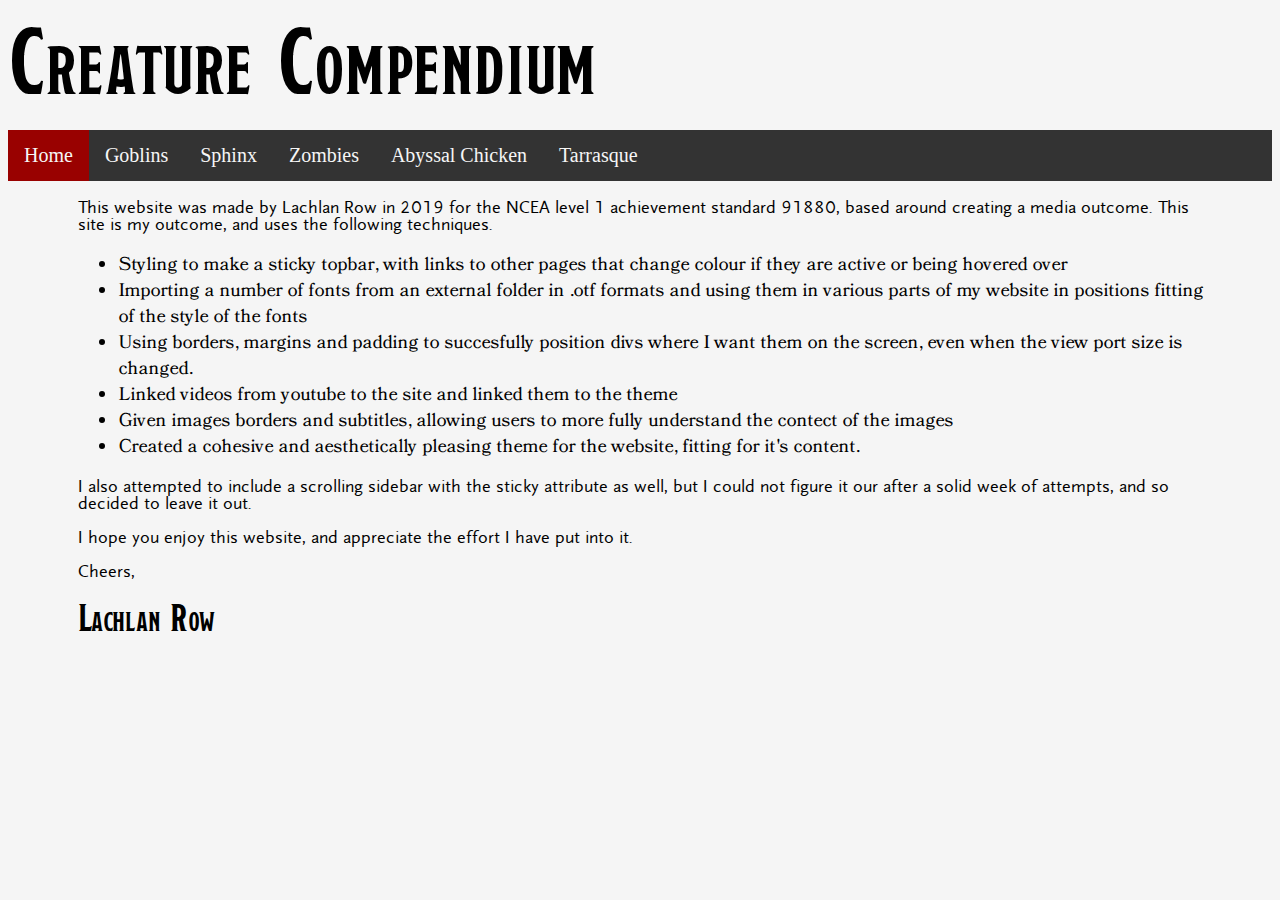
<file: index.html>
<!DOCTYPE html>
<html lang="en">
<head>
    <meta charset="UTF-8">
    <meta name="viewport" content="width=device-width, initial-scale=1.0">
    <meta http-equiv="X-UA-Compatible" content="ie=edge">
    <title>Creature Compendium</title>
    <link rel="stylesheet" href="style.css">
</head>
<body>
    <h1>Creature Compendium</h1>
    <div class="topbar">
        <a class="active" href="index.html">Home</a>
        <a href="page1.html">Goblins</a>
        <a href="page2.html">Sphinx</a>
        <a href="page3.html">Zombies</a>
        <a href="page4.html">Abyssal Chicken</a>
        <a href="page5.html">Tarrasque</a>
    </div>
    <div class="text1">
        <p>This website was made by Lachlan Row in 2019 for the NCEA level 1 achievement standard 91880, based around creating a media outcome. This site is my outcome, and uses the following techniques.</p>
        <ul>
            <li>Styling to make a sticky topbar, with links to other pages that change colour if they are active or being hovered over</li>
            <li>Importing a number of fonts from an external folder in .otf formats and using them in various parts of my website in positions fitting of the style of the fonts</li>
            <li>Using borders, margins and padding to succesfully position divs where I want them on the screen, even when the view port size is changed.</li>
            <li>Linked videos from youtube to the site and linked them to the theme</li>
            <li>Given images borders and subtitles, allowing users to more fully understand the contect of the images</li>
            <li>Created a cohesive and aesthetically pleasing theme for the website, fitting for it's content.</li>
        </ul>
        <p>I also attempted to include a scrolling sidebar with the sticky attribute as well, but I could not figure it our after a solid week of attempts, and so decided to leave it out.
        <br>
        <br>
        I hope you enjoy this website, and appreciate the effort I have put into it.
        <br>
        <br>
        Cheers,
        <br>
        <div style="font-family: Modesto; font-size: 2em;">Lachlan Row</div>
        </p>
    </div>
</body>
</html>
</file>
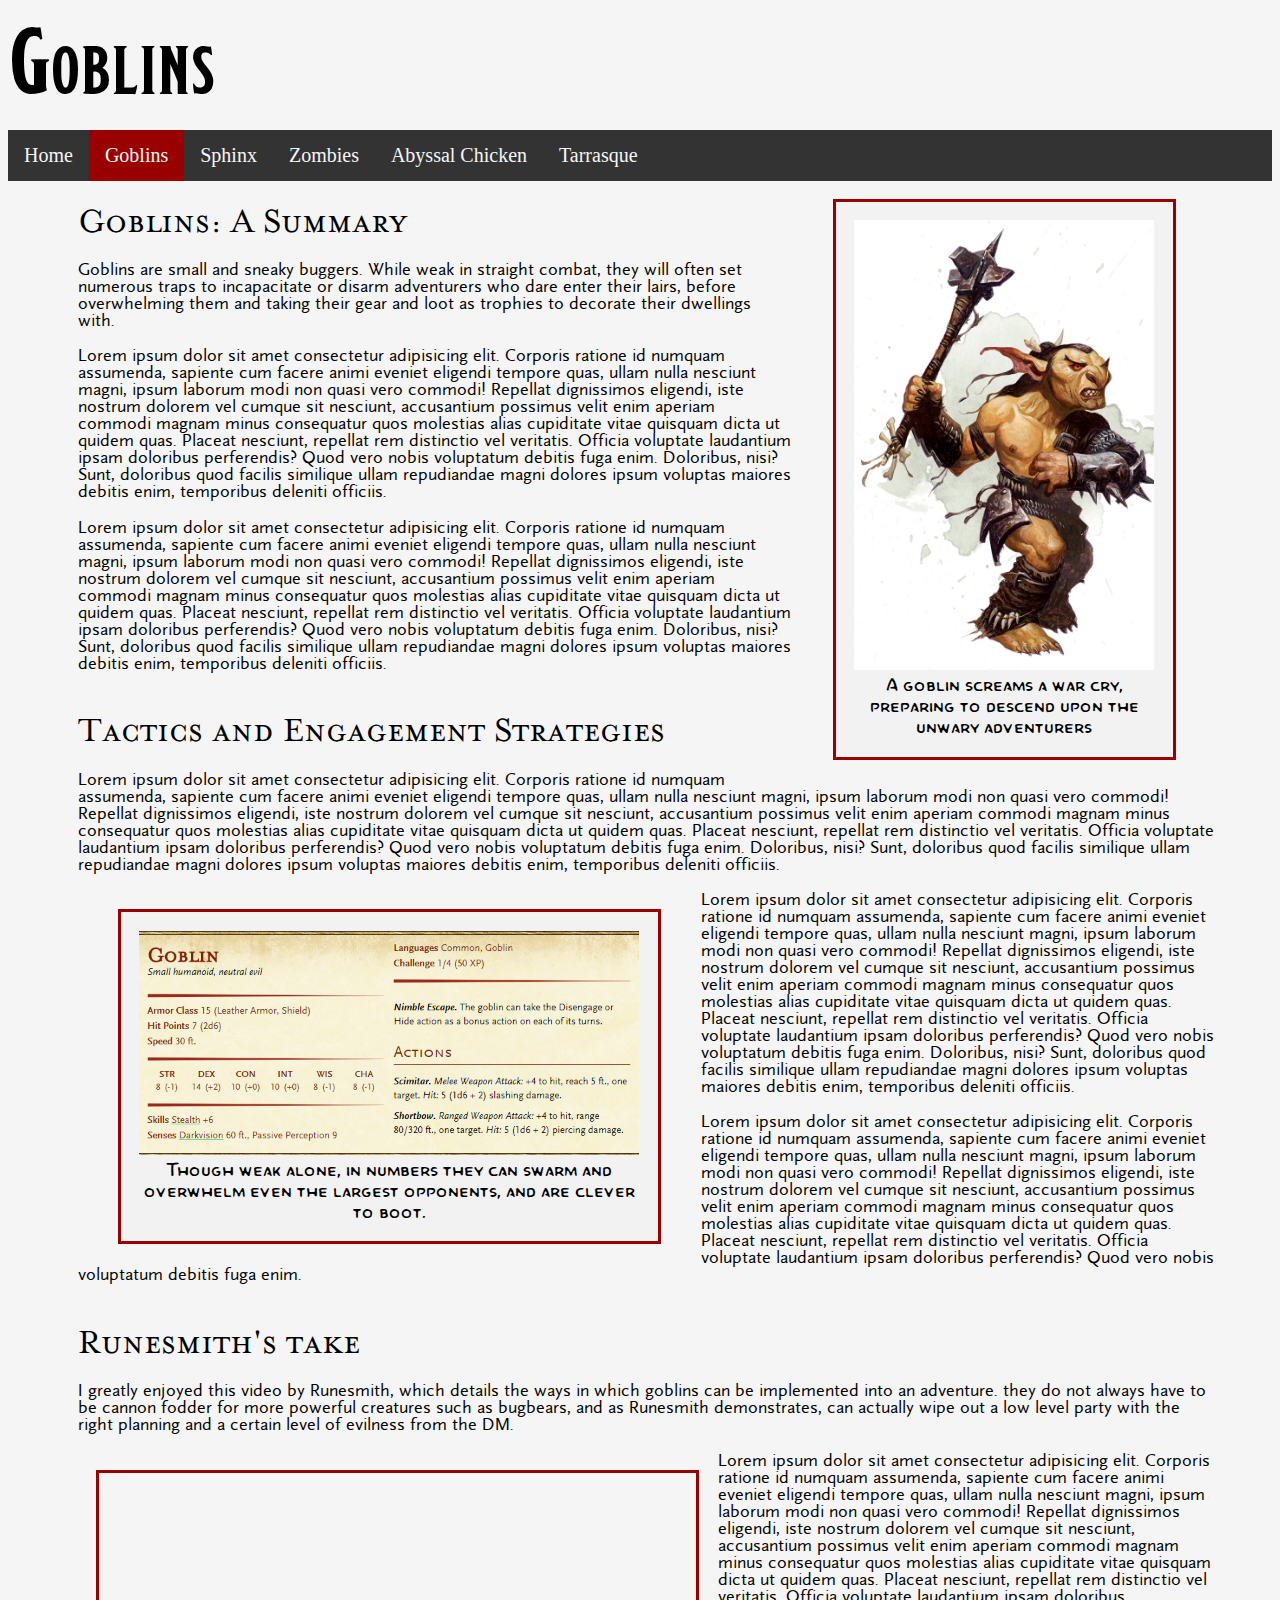
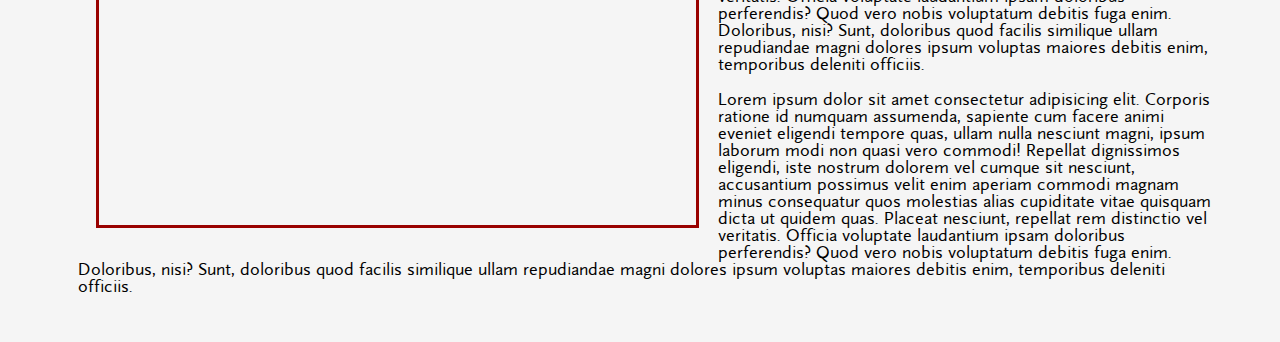
<file: page1.html>
<!DOCTYPE html>
<html lang="en">
<head>
    <meta charset="UTF-8">
    <meta name="viewport" content="width=device-width, initial-scale=1.0">
    <meta http-equiv="X-UA-Compatible" content="ie=edge">
    <title>Goblins</title>
    <link rel="stylesheet" href="style.css">
</head>
<body>
    <h1>Goblins</h1>
    <div class="topbar">
        <a href="index.html">Home</a>
        <a class="active" href="page1.html">Goblins</a>
        <a href="page2.html">Sphinx</a>
        <a href="page3.html">Zombies</a>
        <a href="page4.html">Abyssal Chicken</a>
        <a href="page5.html">Tarrasque</a>
    </div>
    <div class="text1">
        <figure style="float:right; width:300px;">
            <img src="images-n-misc/goblin.jpeg" alt="A goblinoid foe!" style="height:450px;width:300px;">
            <figcaption>A goblin screams a war cry, preparing to descend upon the unwary adventurers </figcaption>
        </figure>
        <br>
        <div class="title">Goblins: A Summary</div>
        <p>Goblins are small and sneaky buggers. While weak in straight combat, they will often set numerous traps to incapacitate or disarm adventurers who dare enter their lairs, before overwhelming them and taking their gear and loot as trophies to decorate their dwellings with.</p>

        <p>Lorem ipsum dolor sit amet consectetur adipisicing elit. Corporis ratione id numquam assumenda, sapiente cum facere animi eveniet eligendi tempore quas, ullam nulla nesciunt magni, ipsum laborum modi non quasi vero commodi! Repellat dignissimos eligendi, iste nostrum dolorem vel cumque sit nesciunt, accusantium possimus velit enim aperiam commodi magnam minus consequatur quos molestias alias cupiditate vitae quisquam dicta ut quidem quas. Placeat nesciunt, repellat rem distinctio vel veritatis. Officia voluptate laudantium ipsam doloribus perferendis? Quod vero nobis voluptatum debitis fuga enim. Doloribus, nisi? Sunt, doloribus quod facilis similique ullam repudiandae magni dolores ipsum voluptas maiores debitis enim, temporibus deleniti officiis.</p>

        <p>Lorem ipsum dolor sit amet consectetur adipisicing elit. Corporis ratione id numquam assumenda, sapiente cum facere animi eveniet eligendi tempore quas, ullam nulla nesciunt magni, ipsum laborum modi non quasi vero commodi! Repellat dignissimos eligendi, iste nostrum dolorem vel cumque sit nesciunt, accusantium possimus velit enim aperiam commodi magnam minus consequatur quos molestias alias cupiditate vitae quisquam dicta ut quidem quas. Placeat nesciunt, repellat rem distinctio vel veritatis. Officia voluptate laudantium ipsam doloribus perferendis? Quod vero nobis voluptatum debitis fuga enim. Doloribus, nisi? Sunt, doloribus quod facilis similique ullam repudiandae magni dolores ipsum voluptas maiores debitis enim, temporibus deleniti officiis.</p>
        <br>
        <div class="title">Tactics and Engagement Strategies</div>
        <p>Lorem ipsum dolor sit amet consectetur adipisicing elit. Corporis ratione id numquam assumenda, sapiente cum facere animi eveniet eligendi tempore quas, ullam nulla nesciunt magni, ipsum laborum modi non quasi vero commodi! Repellat dignissimos eligendi, iste nostrum dolorem vel cumque sit nesciunt, accusantium possimus velit enim aperiam commodi magnam minus consequatur quos molestias alias cupiditate vitae quisquam dicta ut quidem quas. Placeat nesciunt, repellat rem distinctio vel veritatis. Officia voluptate laudantium ipsam doloribus perferendis? Quod vero nobis voluptatum debitis fuga enim. Doloribus, nisi? Sunt, doloribus quod facilis similique ullam repudiandae magni dolores ipsum voluptas maiores debitis enim, temporibus deleniti officiis.</p>
        <figure style="float:left; width:500px;">
            <img src="images-n-misc/goblin-stats.png" alt="Small, but fiesty" style="width: 500px;">
            <figcaption>Though weak alone, in numbers they can swarm and overwhelm even the largest opponents, and are clever to boot.</figcaption>
        </figure>
        <p>Lorem ipsum dolor sit amet consectetur adipisicing elit. Corporis ratione id numquam assumenda, sapiente cum facere animi eveniet eligendi tempore quas, ullam nulla nesciunt magni, ipsum laborum modi non quasi vero commodi! Repellat dignissimos eligendi, iste nostrum dolorem vel cumque sit nesciunt, accusantium possimus velit enim aperiam commodi magnam minus consequatur quos molestias alias cupiditate vitae quisquam dicta ut quidem quas. Placeat nesciunt, repellat rem distinctio vel veritatis. Officia voluptate laudantium ipsam doloribus perferendis? Quod vero nobis voluptatum debitis fuga enim. Doloribus, nisi? Sunt, doloribus quod facilis similique ullam repudiandae magni dolores ipsum voluptas maiores debitis enim, temporibus deleniti officiis.</p>
        <p>Lorem ipsum dolor sit amet consectetur adipisicing elit. Corporis ratione id numquam assumenda, sapiente cum facere animi eveniet eligendi tempore quas, ullam nulla nesciunt magni, ipsum laborum modi non quasi vero commodi! Repellat dignissimos eligendi, iste nostrum dolorem vel cumque sit nesciunt, accusantium possimus velit enim aperiam commodi magnam minus consequatur quos molestias alias cupiditate vitae quisquam dicta ut quidem quas. Placeat nesciunt, repellat rem distinctio vel veritatis. Officia voluptate laudantium ipsam doloribus perferendis? Quod vero nobis voluptatum debitis fuga enim.</p>
        <br>
        <div class="title">Runesmith's take</div>
        <p>I greatly enjoyed this video by Runesmith, which details the ways in which goblins can be implemented into an adventure. they do not always have to be cannon fodder for more powerful creatures such as bugbears, and as Runesmith demonstrates, can actually wipe out a low level party with the right planning and a certain level of evilness from the DM.</p>
        <iframe width="560" height="315" src="https://www.youtube.com/embed/T94SVug8jms" frameborder="0" allow="accelerometer; autoplay; encrypted-media; gyroscope; picture-in-picture" allowfullscreen style="float: left;"></iframe>
        <p>Lorem ipsum dolor sit amet consectetur adipisicing elit. Corporis ratione id numquam assumenda, sapiente cum facere animi eveniet eligendi tempore quas, ullam nulla nesciunt magni, ipsum laborum modi non quasi vero commodi! Repellat dignissimos eligendi, iste nostrum dolorem vel cumque sit nesciunt, accusantium possimus velit enim aperiam commodi magnam minus consequatur quos molestias alias cupiditate vitae quisquam dicta ut quidem quas. Placeat nesciunt, repellat rem distinctio vel veritatis. Officia voluptate laudantium ipsam doloribus perferendis? Quod vero nobis voluptatum debitis fuga enim. Doloribus, nisi? Sunt, doloribus quod facilis similique ullam repudiandae magni dolores ipsum voluptas maiores debitis enim, temporibus deleniti officiis.</p>
        <p>Lorem ipsum dolor sit amet consectetur adipisicing elit. Corporis ratione id numquam assumenda, sapiente cum facere animi eveniet eligendi tempore quas, ullam nulla nesciunt magni, ipsum laborum modi non quasi vero commodi! Repellat dignissimos eligendi, iste nostrum dolorem vel cumque sit nesciunt, accusantium possimus velit enim aperiam commodi magnam minus consequatur quos molestias alias cupiditate vitae quisquam dicta ut quidem quas. Placeat nesciunt, repellat rem distinctio vel veritatis. Officia voluptate laudantium ipsam doloribus perferendis? Quod vero nobis voluptatum debitis fuga enim. Doloribus, nisi? Sunt, doloribus quod facilis similique ullam repudiandae magni dolores ipsum voluptas maiores debitis enim, temporibus deleniti officiis.</p>
        <br>
    </div>
</body>
</html>
</file>
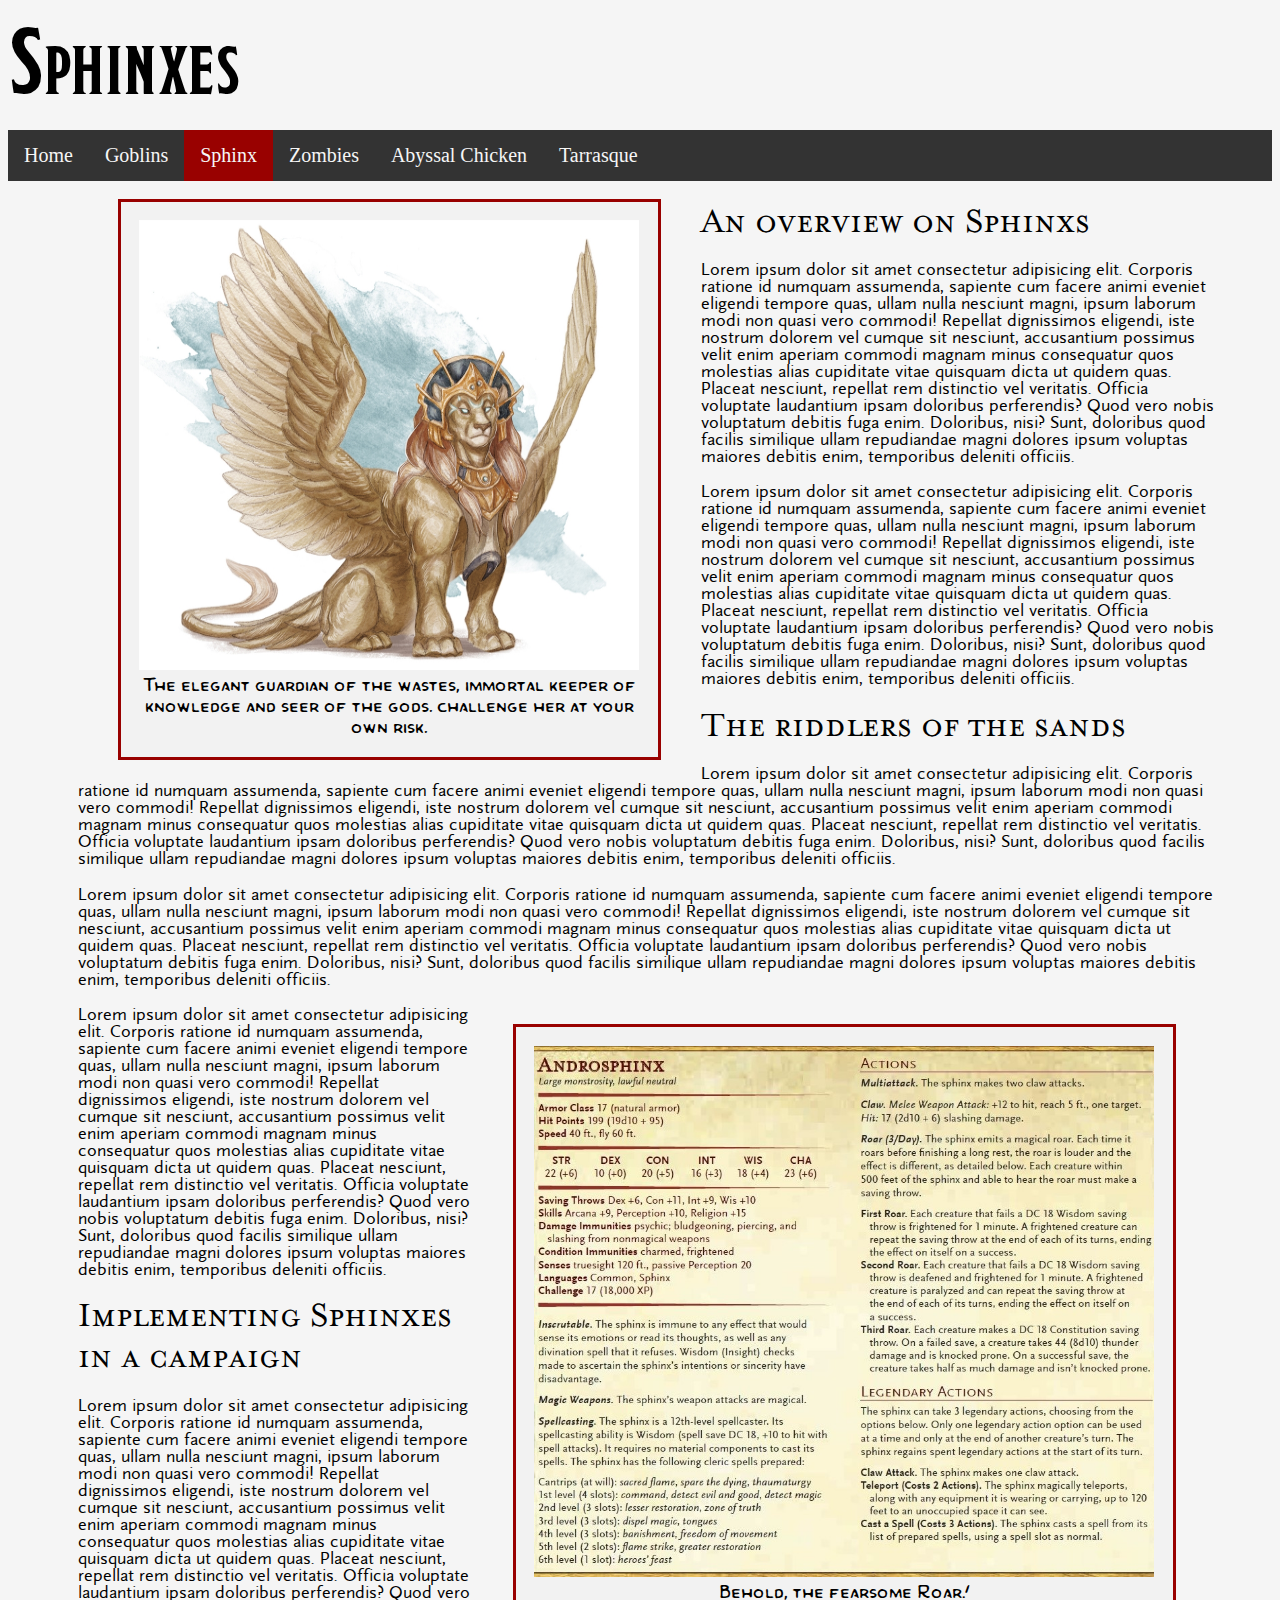
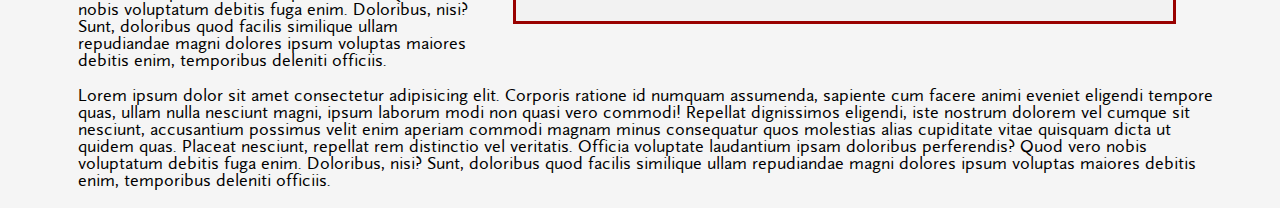
<file: page2.html>
<!DOCTYPE html>
<html lang="en">
<head>
    <meta charset="UTF-8">
    <meta name="viewport" content="width=device-width, initial-scale=1.0">
    <meta http-equiv="X-UA-Compatible" content="ie=edge">
    <title>Sphinxes</title>
    <link rel="stylesheet" href="style.css">
</head>
<body>
    <h1>Sphinxes</h1>
    <div class="topbar">
        <a href="index.html">Home</a>
        <a href="page1.html">Goblins</a>
        <a class="active" href="page2.html">Sphinx</a>
        <a href="page3.html">Zombies</a>
        <a href="page4.html">Abyssal Chicken</a>
        <a href="page5.html">Tarrasque</a>
    </div>
    <div class="text1">
        <figure style="float:left; width:500px;">
            <img src="images-n-misc/gynosphinx.jpeg" alt="The guardian of the wastes" style="height:450px;width:500px;">
            <figcaption>The elegant guardian of the wastes, immortal keeper of knowledge and seer of the gods. challenge her at your own risk.</figcaption>
        </figure>
        <br>
        <div class="title">An overview on Sphinxs</div> 
        <p>Lorem ipsum dolor sit amet consectetur adipisicing elit. Corporis ratione id numquam assumenda, sapiente cum facere animi eveniet eligendi tempore quas, ullam nulla nesciunt magni, ipsum laborum modi non quasi vero commodi! Repellat dignissimos eligendi, iste nostrum dolorem vel cumque sit nesciunt, accusantium possimus velit enim aperiam commodi magnam minus consequatur quos molestias alias cupiditate vitae quisquam dicta ut quidem quas. Placeat nesciunt, repellat rem distinctio vel veritatis. Officia voluptate laudantium ipsam doloribus perferendis? Quod vero nobis voluptatum debitis fuga enim. Doloribus, nisi? Sunt, doloribus quod facilis similique ullam repudiandae magni dolores ipsum voluptas maiores debitis enim, temporibus deleniti officiis.</p>
        <p>Lorem ipsum dolor sit amet consectetur adipisicing elit. Corporis ratione id numquam assumenda, sapiente cum facere animi eveniet eligendi tempore quas, ullam nulla nesciunt magni, ipsum laborum modi non quasi vero commodi! Repellat dignissimos eligendi, iste nostrum dolorem vel cumque sit nesciunt, accusantium possimus velit enim aperiam commodi magnam minus consequatur quos molestias alias cupiditate vitae quisquam dicta ut quidem quas. Placeat nesciunt, repellat rem distinctio vel veritatis. Officia voluptate laudantium ipsam doloribus perferendis? Quod vero nobis voluptatum debitis fuga enim. Doloribus, nisi? Sunt, doloribus quod facilis similique ullam repudiandae magni dolores ipsum voluptas maiores debitis enim, temporibus deleniti officiis.</p>
        <div class="title">The riddlers of the sands</div>
        <p>Lorem ipsum dolor sit amet consectetur adipisicing elit. Corporis ratione id numquam assumenda, sapiente cum facere animi eveniet eligendi tempore quas, ullam nulla nesciunt magni, ipsum laborum modi non quasi vero commodi! Repellat dignissimos eligendi, iste nostrum dolorem vel cumque sit nesciunt, accusantium possimus velit enim aperiam commodi magnam minus consequatur quos molestias alias cupiditate vitae quisquam dicta ut quidem quas. Placeat nesciunt, repellat rem distinctio vel veritatis. Officia voluptate laudantium ipsam doloribus perferendis? Quod vero nobis voluptatum debitis fuga enim. Doloribus, nisi? Sunt, doloribus quod facilis similique ullam repudiandae magni dolores ipsum voluptas maiores debitis enim, temporibus deleniti officiis.</p>
        <p>Lorem ipsum dolor sit amet consectetur adipisicing elit. Corporis ratione id numquam assumenda, sapiente cum facere animi eveniet eligendi tempore quas, ullam nulla nesciunt magni, ipsum laborum modi non quasi vero commodi! Repellat dignissimos eligendi, iste nostrum dolorem vel cumque sit nesciunt, accusantium possimus velit enim aperiam commodi magnam minus consequatur quos molestias alias cupiditate vitae quisquam dicta ut quidem quas. Placeat nesciunt, repellat rem distinctio vel veritatis. Officia voluptate laudantium ipsam doloribus perferendis? Quod vero nobis voluptatum debitis fuga enim. Doloribus, nisi? Sunt, doloribus quod facilis similique ullam repudiandae magni dolores ipsum voluptas maiores debitis enim, temporibus deleniti officiis.</p>
        <figure style="float:right; width:620px;">
            <img src="images-n-misc/androsphinx-stats.jpg" alt="look at that roar!" style="width:620px;">
            <figcaption>Behold, the fearsome Roar!</figcaption>
        </figure>

        <p>Lorem ipsum dolor sit amet consectetur adipisicing elit. Corporis ratione id numquam assumenda, sapiente cum facere animi eveniet eligendi tempore quas, ullam nulla nesciunt magni, ipsum laborum modi non quasi vero commodi! Repellat dignissimos eligendi, iste nostrum dolorem vel cumque sit nesciunt, accusantium possimus velit enim aperiam commodi magnam minus consequatur quos molestias alias cupiditate vitae quisquam dicta ut quidem quas. Placeat nesciunt, repellat rem distinctio vel veritatis. Officia voluptate laudantium ipsam doloribus perferendis? Quod vero nobis voluptatum debitis fuga enim. Doloribus, nisi? Sunt, doloribus quod facilis similique ullam repudiandae magni dolores ipsum voluptas maiores debitis enim, temporibus deleniti officiis.</p>
        <div class="title">Implementing Sphinxes in a campaign</div>
        <p>Lorem ipsum dolor sit amet consectetur adipisicing elit. Corporis ratione id numquam assumenda, sapiente cum facere animi eveniet eligendi tempore quas, ullam nulla nesciunt magni, ipsum laborum modi non quasi vero commodi! Repellat dignissimos eligendi, iste nostrum dolorem vel cumque sit nesciunt, accusantium possimus velit enim aperiam commodi magnam minus consequatur quos molestias alias cupiditate vitae quisquam dicta ut quidem quas. Placeat nesciunt, repellat rem distinctio vel veritatis. Officia voluptate laudantium ipsam doloribus perferendis? Quod vero nobis voluptatum debitis fuga enim. Doloribus, nisi? Sunt, doloribus quod facilis similique ullam repudiandae magni dolores ipsum voluptas maiores debitis enim, temporibus deleniti officiis.</p>
        <p>Lorem ipsum dolor sit amet consectetur adipisicing elit. Corporis ratione id numquam assumenda, sapiente cum facere animi eveniet eligendi tempore quas, ullam nulla nesciunt magni, ipsum laborum modi non quasi vero commodi! Repellat dignissimos eligendi, iste nostrum dolorem vel cumque sit nesciunt, accusantium possimus velit enim aperiam commodi magnam minus consequatur quos molestias alias cupiditate vitae quisquam dicta ut quidem quas. Placeat nesciunt, repellat rem distinctio vel veritatis. Officia voluptate laudantium ipsam doloribus perferendis? Quod vero nobis voluptatum debitis fuga enim. Doloribus, nisi? Sunt, doloribus quod facilis similique ullam repudiandae magni dolores ipsum voluptas maiores debitis enim, temporibus deleniti officiis.</p>
    </div>
</body>
</html>
</file>
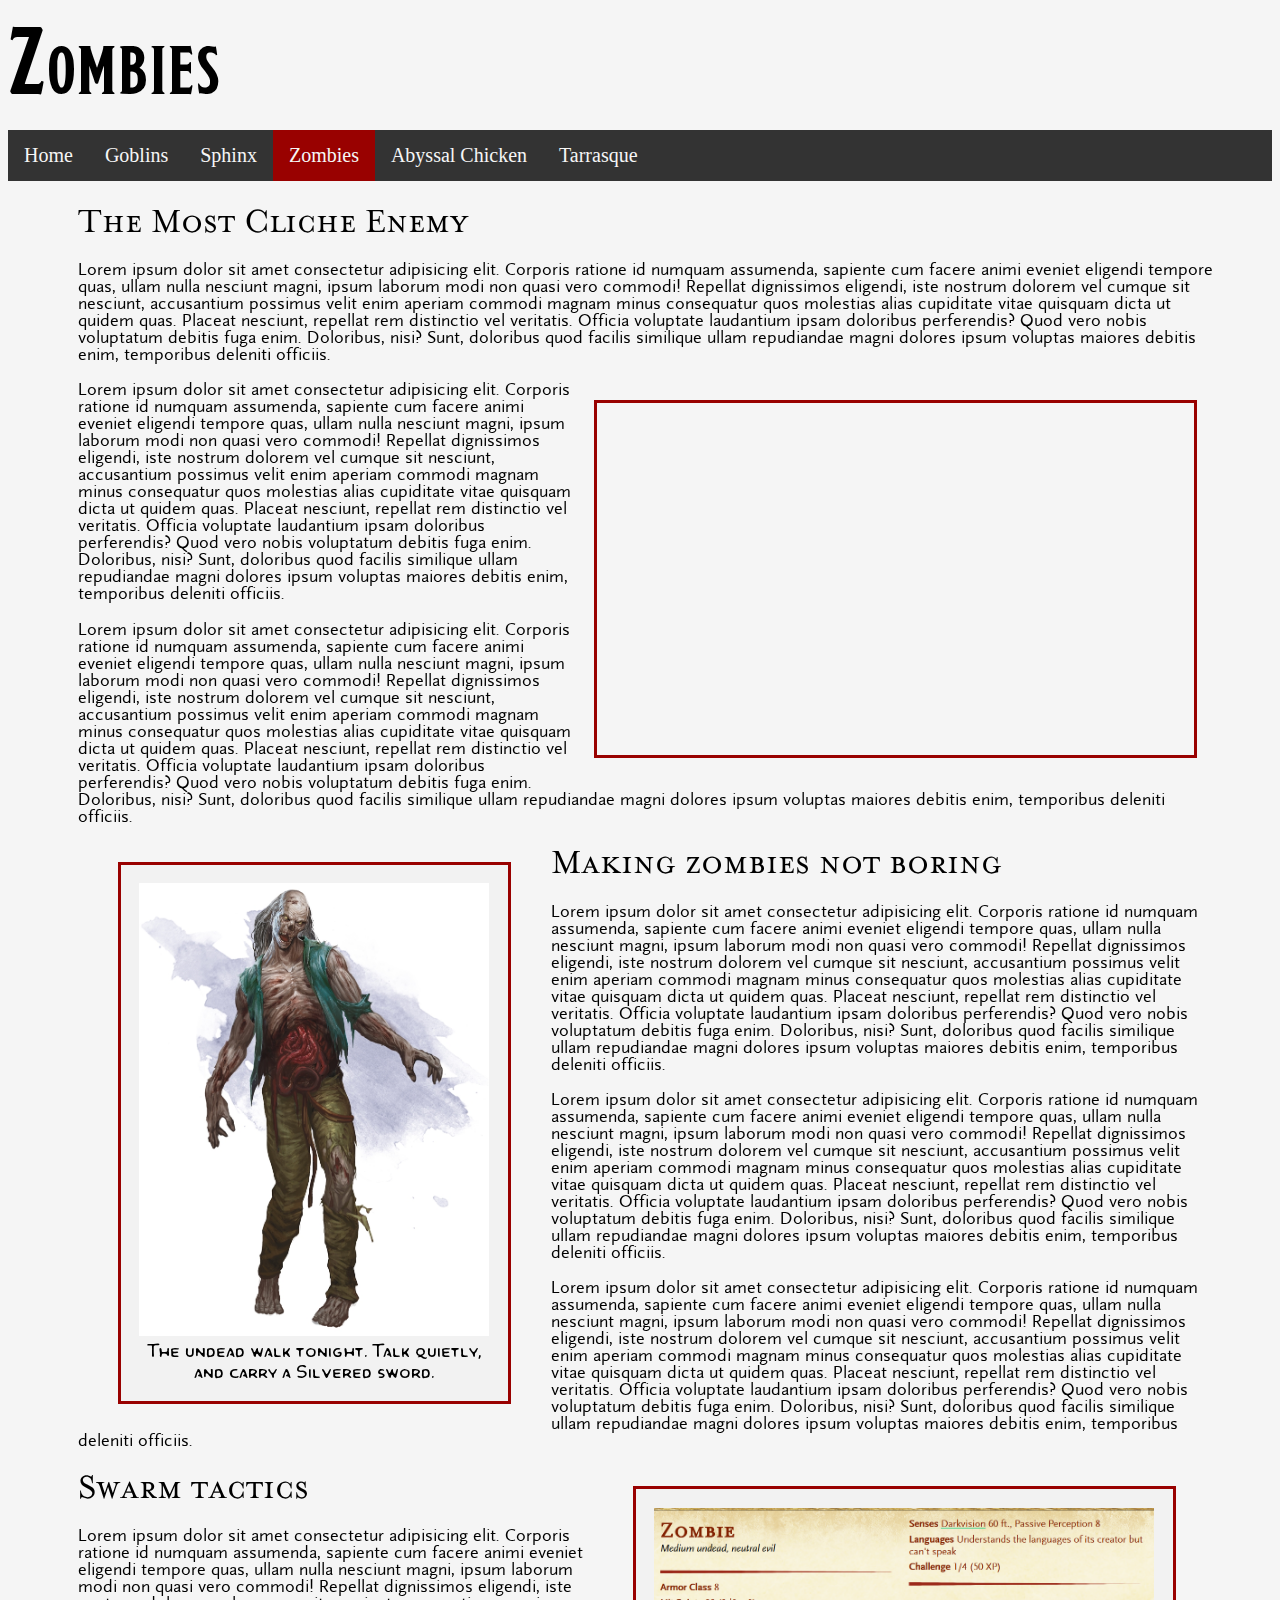
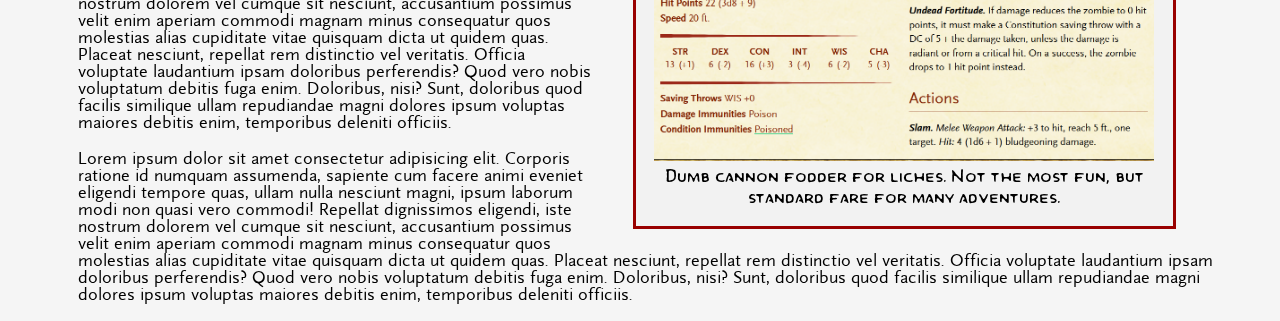
<file: page3.html>
<!DOCTYPE html>
<html lang="en">
<head>
    <meta charset="UTF-8">
    <meta name="viewport" content="width=device-width, initial-scale=1.0">
    <meta http-equiv="X-UA-Compatible" content="ie=edge">
    <title>Zombies</title>
    <link rel="stylesheet" href="style.css">
</head>
<body>
    <h1>Zombies</h1>
    <div class="topbar">
        <a href="index.html">Home</a>
        <a href="page1.html">Goblins</a>
        <a href="page2.html">Sphinx</a>
        <a class="active" href="page3.html">Zombies</a>
        <a href="page4.html">Abyssal Chicken</a>
        <a href="page5.html">Tarrasque</a>
    </div>
    <div class="text1">
        <br>
        <div class="title">The Most Cliche Enemy</div>
        <p>Lorem ipsum dolor sit amet consectetur adipisicing elit. Corporis ratione id numquam assumenda, sapiente cum facere animi eveniet eligendi tempore quas, ullam nulla nesciunt magni, ipsum laborum modi non quasi vero commodi! Repellat dignissimos eligendi, iste nostrum dolorem vel cumque sit nesciunt, accusantium possimus velit enim aperiam commodi magnam minus consequatur quos molestias alias cupiditate vitae quisquam dicta ut quidem quas. Placeat nesciunt, repellat rem distinctio vel veritatis. Officia voluptate laudantium ipsam doloribus perferendis? Quod vero nobis voluptatum debitis fuga enim. Doloribus, nisi? Sunt, doloribus quod facilis similique ullam repudiandae magni dolores ipsum voluptas maiores debitis enim, temporibus deleniti officiis.</p>
        <iframe width="560" height="315" src="https://www.youtube.com/embed/NL9v6pE8gGA" frameborder="0" allow="accelerometer; autoplay; encrypted-media; gyroscope; picture-in-picture" allowfullscreen style="float:right"></iframe>
        <p>Lorem ipsum dolor sit amet consectetur adipisicing elit. Corporis ratione id numquam assumenda, sapiente cum facere animi eveniet eligendi tempore quas, ullam nulla nesciunt magni, ipsum laborum modi non quasi vero commodi! Repellat dignissimos eligendi, iste nostrum dolorem vel cumque sit nesciunt, accusantium possimus velit enim aperiam commodi magnam minus consequatur quos molestias alias cupiditate vitae quisquam dicta ut quidem quas. Placeat nesciunt, repellat rem distinctio vel veritatis. Officia voluptate laudantium ipsam doloribus perferendis? Quod vero nobis voluptatum debitis fuga enim. Doloribus, nisi? Sunt, doloribus quod facilis similique ullam repudiandae magni dolores ipsum voluptas maiores debitis enim, temporibus deleniti officiis.</p>
        <p>Lorem ipsum dolor sit amet consectetur adipisicing elit. Corporis ratione id numquam assumenda, sapiente cum facere animi eveniet eligendi tempore quas, ullam nulla nesciunt magni, ipsum laborum modi non quasi vero commodi! Repellat dignissimos eligendi, iste nostrum dolorem vel cumque sit nesciunt, accusantium possimus velit enim aperiam commodi magnam minus consequatur quos molestias alias cupiditate vitae quisquam dicta ut quidem quas. Placeat nesciunt, repellat rem distinctio vel veritatis. Officia voluptate laudantium ipsam doloribus perferendis? Quod vero nobis voluptatum debitis fuga enim. Doloribus, nisi? Sunt, doloribus quod facilis similique ullam repudiandae magni dolores ipsum voluptas maiores debitis enim, temporibus deleniti officiis.</p>
        <figure style="float:left; width:350px;">
            <img src="images-n-misc/zombie.jpeg" alt="Dead Guy Walking" style="width:350px;">
            <figcaption>The undead walk tonight. Talk quietly, and carry a Silvered sword.</figcaption>
        </figure>
        <div class="title">Making zombies not boring</div>
        <p>Lorem ipsum dolor sit amet consectetur adipisicing elit. Corporis ratione id numquam assumenda, sapiente cum facere animi eveniet eligendi tempore quas, ullam nulla nesciunt magni, ipsum laborum modi non quasi vero commodi! Repellat dignissimos eligendi, iste nostrum dolorem vel cumque sit nesciunt, accusantium possimus velit enim aperiam commodi magnam minus consequatur quos molestias alias cupiditate vitae quisquam dicta ut quidem quas. Placeat nesciunt, repellat rem distinctio vel veritatis. Officia voluptate laudantium ipsam doloribus perferendis? Quod vero nobis voluptatum debitis fuga enim. Doloribus, nisi? Sunt, doloribus quod facilis similique ullam repudiandae magni dolores ipsum voluptas maiores debitis enim, temporibus deleniti officiis.</p>
        <p>Lorem ipsum dolor sit amet consectetur adipisicing elit. Corporis ratione id numquam assumenda, sapiente cum facere animi eveniet eligendi tempore quas, ullam nulla nesciunt magni, ipsum laborum modi non quasi vero commodi! Repellat dignissimos eligendi, iste nostrum dolorem vel cumque sit nesciunt, accusantium possimus velit enim aperiam commodi magnam minus consequatur quos molestias alias cupiditate vitae quisquam dicta ut quidem quas. Placeat nesciunt, repellat rem distinctio vel veritatis. Officia voluptate laudantium ipsam doloribus perferendis? Quod vero nobis voluptatum debitis fuga enim. Doloribus, nisi? Sunt, doloribus quod facilis similique ullam repudiandae magni dolores ipsum voluptas maiores debitis enim, temporibus deleniti officiis.</p>
        <p>Lorem ipsum dolor sit amet consectetur adipisicing elit. Corporis ratione id numquam assumenda, sapiente cum facere animi eveniet eligendi tempore quas, ullam nulla nesciunt magni, ipsum laborum modi non quasi vero commodi! Repellat dignissimos eligendi, iste nostrum dolorem vel cumque sit nesciunt, accusantium possimus velit enim aperiam commodi magnam minus consequatur quos molestias alias cupiditate vitae quisquam dicta ut quidem quas. Placeat nesciunt, repellat rem distinctio vel veritatis. Officia voluptate laudantium ipsam doloribus perferendis? Quod vero nobis voluptatum debitis fuga enim. Doloribus, nisi? Sunt, doloribus quod facilis similique ullam repudiandae magni dolores ipsum voluptas maiores debitis enim, temporibus deleniti officiis.</p>
        <figure style="float:right; width:500px;">
                <img src="images-n-misc/zombie-stats.png" alt="Mediocre, honestly" style="width:500px;">
                <figcaption>Dumb cannon fodder for liches. Not the most fun, but standard fare for many adventures.</figcaption>
            </figure>
        <div class="title">Swarm tactics</div>
        <p>Lorem ipsum dolor sit amet consectetur adipisicing elit. Corporis ratione id numquam assumenda, sapiente cum facere animi eveniet eligendi tempore quas, ullam nulla nesciunt magni, ipsum laborum modi non quasi vero commodi! Repellat dignissimos eligendi, iste nostrum dolorem vel cumque sit nesciunt, accusantium possimus velit enim aperiam commodi magnam minus consequatur quos molestias alias cupiditate vitae quisquam dicta ut quidem quas. Placeat nesciunt, repellat rem distinctio vel veritatis. Officia voluptate laudantium ipsam doloribus perferendis? Quod vero nobis voluptatum debitis fuga enim. Doloribus, nisi? Sunt, doloribus quod facilis similique ullam repudiandae magni dolores ipsum voluptas maiores debitis enim, temporibus deleniti officiis.</p>
        <p>Lorem ipsum dolor sit amet consectetur adipisicing elit. Corporis ratione id numquam assumenda, sapiente cum facere animi eveniet eligendi tempore quas, ullam nulla nesciunt magni, ipsum laborum modi non quasi vero commodi! Repellat dignissimos eligendi, iste nostrum dolorem vel cumque sit nesciunt, accusantium possimus velit enim aperiam commodi magnam minus consequatur quos molestias alias cupiditate vitae quisquam dicta ut quidem quas. Placeat nesciunt, repellat rem distinctio vel veritatis. Officia voluptate laudantium ipsam doloribus perferendis? Quod vero nobis voluptatum debitis fuga enim. Doloribus, nisi? Sunt, doloribus quod facilis similique ullam repudiandae magni dolores ipsum voluptas maiores debitis enim, temporibus deleniti officiis.</p>
    </div>
</body>
</file>
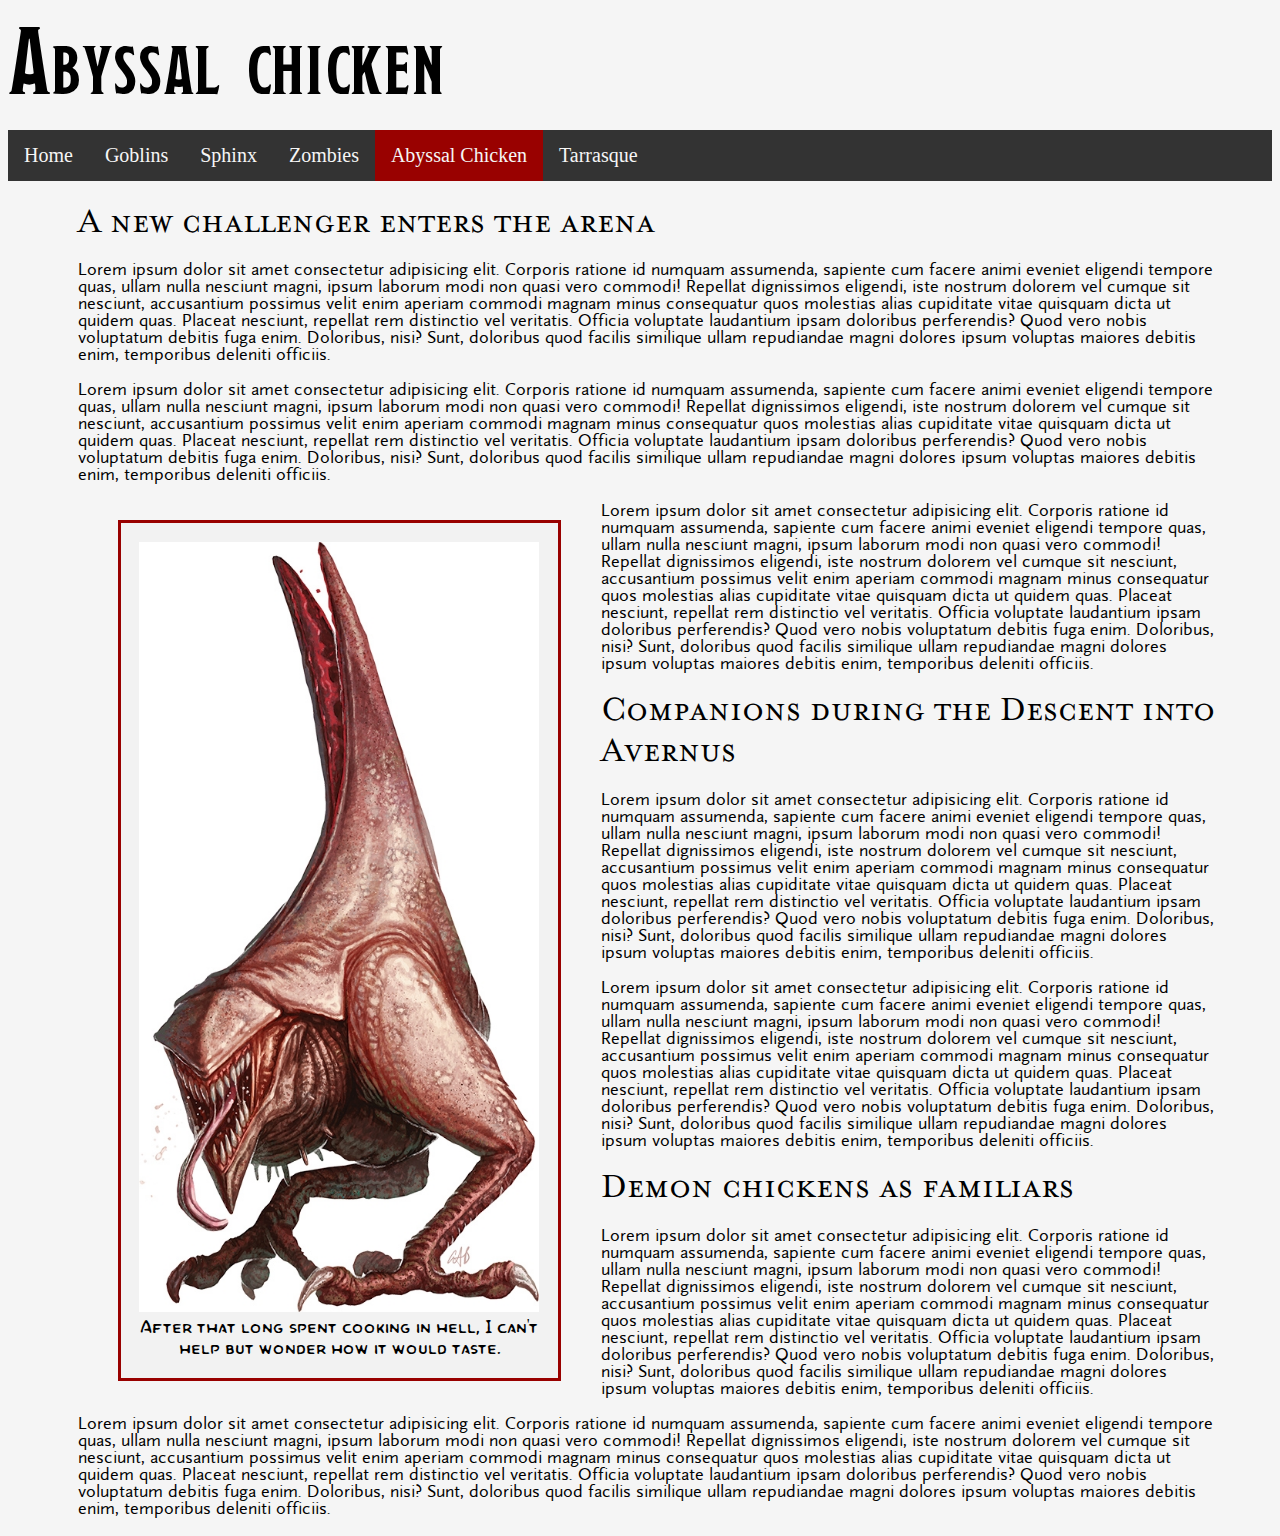
<file: page4.html>
<!DOCTYPE html>
<html lang="en">
<head>
    <meta charset="UTF-8">
    <meta name="viewport" content="width=device-width, initial-scale=1.0">
    <meta http-equiv="X-UA-Compatible" content="ie=edge">
    <title>Abyssal chicken</title>
    <link rel="stylesheet" href="style.css">
</head>
<body>
    <h1>Abyssal chicken</h1>
    <div class="topbar">
        <a href="index.html">Home</a>
        <a href="page1.html">Goblins</a>
        <a href="page2.html">Sphinx</a>
        <a href="page3.html">Zombies</a>
        <a class="active" href="page4.html">Abyssal Chicken</a>
        <a href="page5.html">Tarrasque</a>
    </div>
    <div class="text1">
        <br>
        <div class="title">A new challenger enters the arena</div>
        <p>Lorem ipsum dolor sit amet consectetur adipisicing elit. Corporis ratione id numquam assumenda, sapiente cum facere animi eveniet eligendi tempore quas, ullam nulla nesciunt magni, ipsum laborum modi non quasi vero commodi! Repellat dignissimos eligendi, iste nostrum dolorem vel cumque sit nesciunt, accusantium possimus velit enim aperiam commodi magnam minus consequatur quos molestias alias cupiditate vitae quisquam dicta ut quidem quas. Placeat nesciunt, repellat rem distinctio vel veritatis. Officia voluptate laudantium ipsam doloribus perferendis? Quod vero nobis voluptatum debitis fuga enim. Doloribus, nisi? Sunt, doloribus quod facilis similique ullam repudiandae magni dolores ipsum voluptas maiores debitis enim, temporibus deleniti officiis.</p>
        <p>Lorem ipsum dolor sit amet consectetur adipisicing elit. Corporis ratione id numquam assumenda, sapiente cum facere animi eveniet eligendi tempore quas, ullam nulla nesciunt magni, ipsum laborum modi non quasi vero commodi! Repellat dignissimos eligendi, iste nostrum dolorem vel cumque sit nesciunt, accusantium possimus velit enim aperiam commodi magnam minus consequatur quos molestias alias cupiditate vitae quisquam dicta ut quidem quas. Placeat nesciunt, repellat rem distinctio vel veritatis. Officia voluptate laudantium ipsam doloribus perferendis? Quod vero nobis voluptatum debitis fuga enim. Doloribus, nisi? Sunt, doloribus quod facilis similique ullam repudiandae magni dolores ipsum voluptas maiores debitis enim, temporibus deleniti officiis.</p>
        <figure style="float:left; width:400px;">
            <img src="images-n-misc/abyssal-chicken.jpg" alt="mmmmmm, tasty" style="width:400px;">
            <figcaption>After that long spent cooking in hell, I can't help but wonder how it would taste.</figcaption>
        </figure>
        <p>Lorem ipsum dolor sit amet consectetur adipisicing elit. Corporis ratione id numquam assumenda, sapiente cum facere animi eveniet eligendi tempore quas, ullam nulla nesciunt magni, ipsum laborum modi non quasi vero commodi! Repellat dignissimos eligendi, iste nostrum dolorem vel cumque sit nesciunt, accusantium possimus velit enim aperiam commodi magnam minus consequatur quos molestias alias cupiditate vitae quisquam dicta ut quidem quas. Placeat nesciunt, repellat rem distinctio vel veritatis. Officia voluptate laudantium ipsam doloribus perferendis? Quod vero nobis voluptatum debitis fuga enim. Doloribus, nisi? Sunt, doloribus quod facilis similique ullam repudiandae magni dolores ipsum voluptas maiores debitis enim, temporibus deleniti officiis.</p>
        <div class="title">Companions during the Descent into Avernus</div>
        <p>Lorem ipsum dolor sit amet consectetur adipisicing elit. Corporis ratione id numquam assumenda, sapiente cum facere animi eveniet eligendi tempore quas, ullam nulla nesciunt magni, ipsum laborum modi non quasi vero commodi! Repellat dignissimos eligendi, iste nostrum dolorem vel cumque sit nesciunt, accusantium possimus velit enim aperiam commodi magnam minus consequatur quos molestias alias cupiditate vitae quisquam dicta ut quidem quas. Placeat nesciunt, repellat rem distinctio vel veritatis. Officia voluptate laudantium ipsam doloribus perferendis? Quod vero nobis voluptatum debitis fuga enim. Doloribus, nisi? Sunt, doloribus quod facilis similique ullam repudiandae magni dolores ipsum voluptas maiores debitis enim, temporibus deleniti officiis.</p>
        <p>Lorem ipsum dolor sit amet consectetur adipisicing elit. Corporis ratione id numquam assumenda, sapiente cum facere animi eveniet eligendi tempore quas, ullam nulla nesciunt magni, ipsum laborum modi non quasi vero commodi! Repellat dignissimos eligendi, iste nostrum dolorem vel cumque sit nesciunt, accusantium possimus velit enim aperiam commodi magnam minus consequatur quos molestias alias cupiditate vitae quisquam dicta ut quidem quas. Placeat nesciunt, repellat rem distinctio vel veritatis. Officia voluptate laudantium ipsam doloribus perferendis? Quod vero nobis voluptatum debitis fuga enim. Doloribus, nisi? Sunt, doloribus quod facilis similique ullam repudiandae magni dolores ipsum voluptas maiores debitis enim, temporibus deleniti officiis.</p>
        <div class="title">Demon chickens as familiars</div>
        <p>Lorem ipsum dolor sit amet consectetur adipisicing elit. Corporis ratione id numquam assumenda, sapiente cum facere animi eveniet eligendi tempore quas, ullam nulla nesciunt magni, ipsum laborum modi non quasi vero commodi! Repellat dignissimos eligendi, iste nostrum dolorem vel cumque sit nesciunt, accusantium possimus velit enim aperiam commodi magnam minus consequatur quos molestias alias cupiditate vitae quisquam dicta ut quidem quas. Placeat nesciunt, repellat rem distinctio vel veritatis. Officia voluptate laudantium ipsam doloribus perferendis? Quod vero nobis voluptatum debitis fuga enim. Doloribus, nisi? Sunt, doloribus quod facilis similique ullam repudiandae magni dolores ipsum voluptas maiores debitis enim, temporibus deleniti officiis.</p>
        <p>Lorem ipsum dolor sit amet consectetur adipisicing elit. Corporis ratione id numquam assumenda, sapiente cum facere animi eveniet eligendi tempore quas, ullam nulla nesciunt magni, ipsum laborum modi non quasi vero commodi! Repellat dignissimos eligendi, iste nostrum dolorem vel cumque sit nesciunt, accusantium possimus velit enim aperiam commodi magnam minus consequatur quos molestias alias cupiditate vitae quisquam dicta ut quidem quas. Placeat nesciunt, repellat rem distinctio vel veritatis. Officia voluptate laudantium ipsam doloribus perferendis? Quod vero nobis voluptatum debitis fuga enim. Doloribus, nisi? Sunt, doloribus quod facilis similique ullam repudiandae magni dolores ipsum voluptas maiores debitis enim, temporibus deleniti officiis.</p>
    </div>
</body>
</html>
</file>
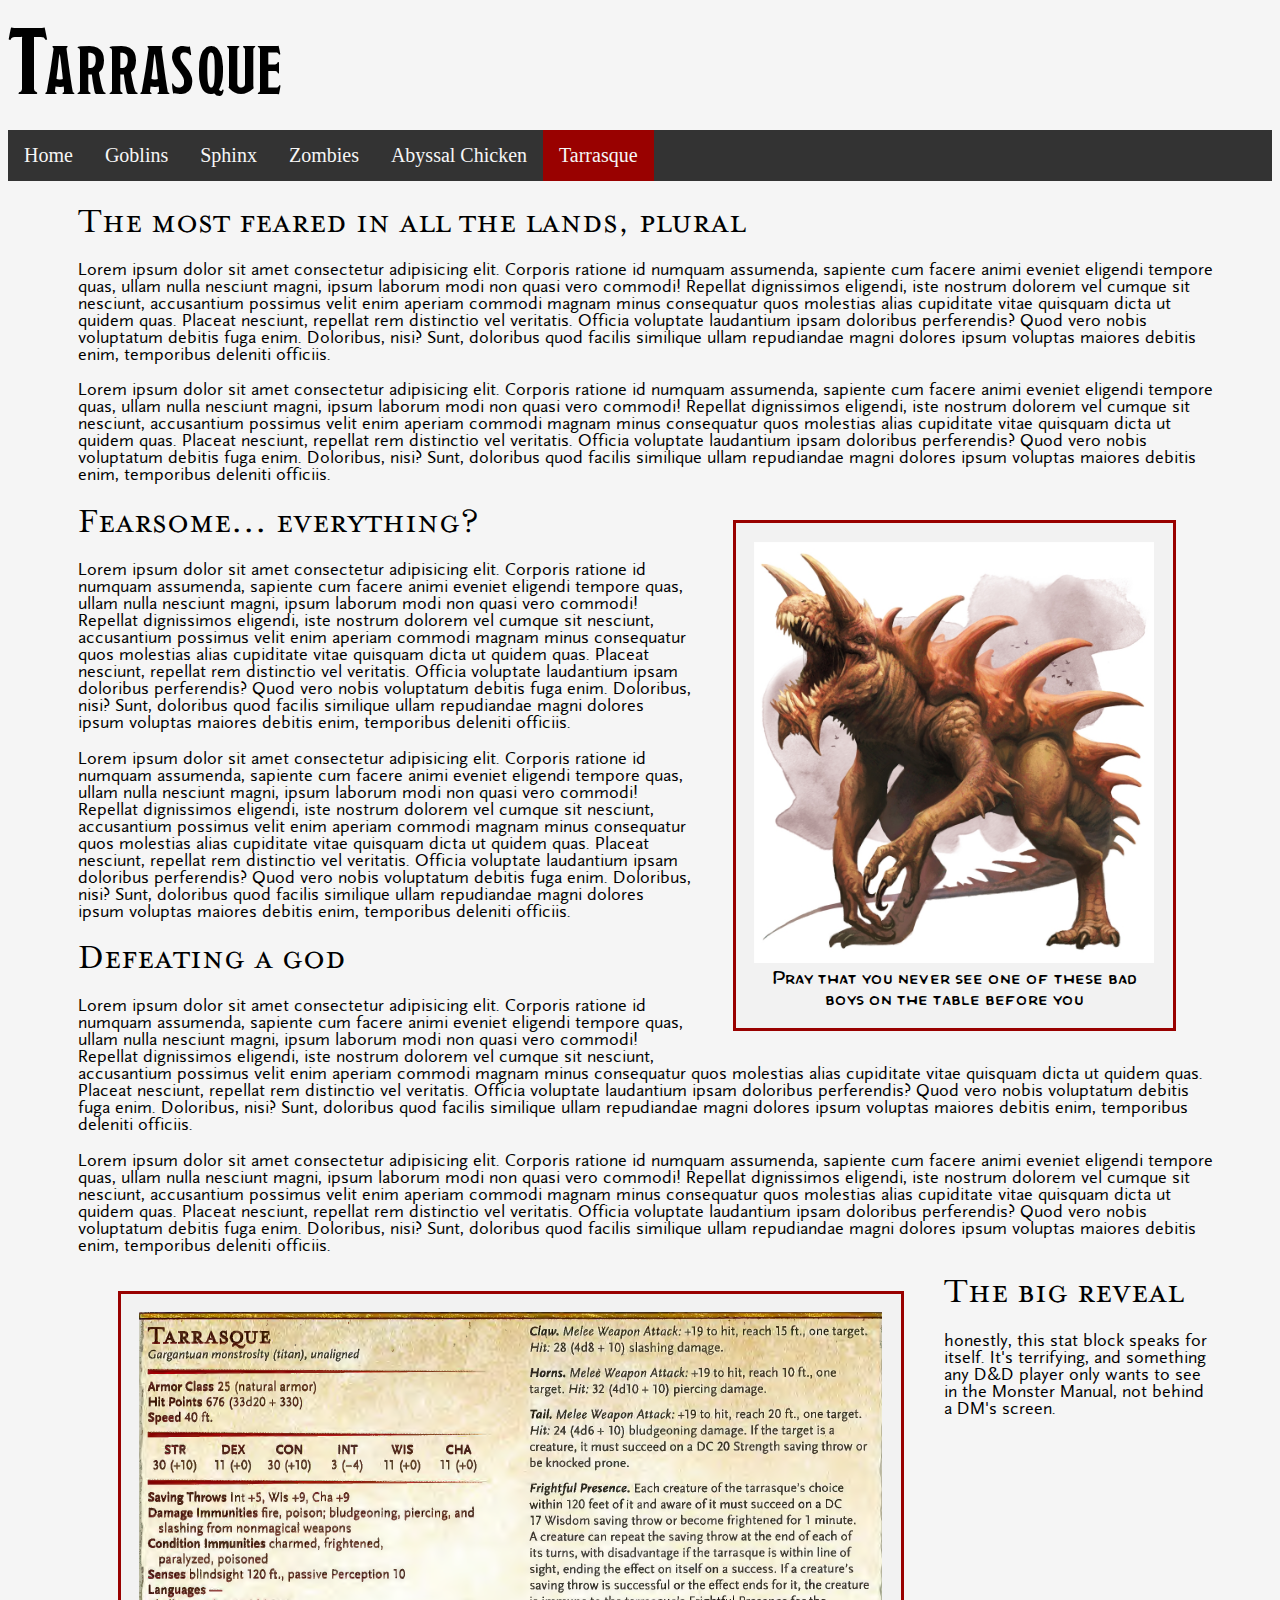
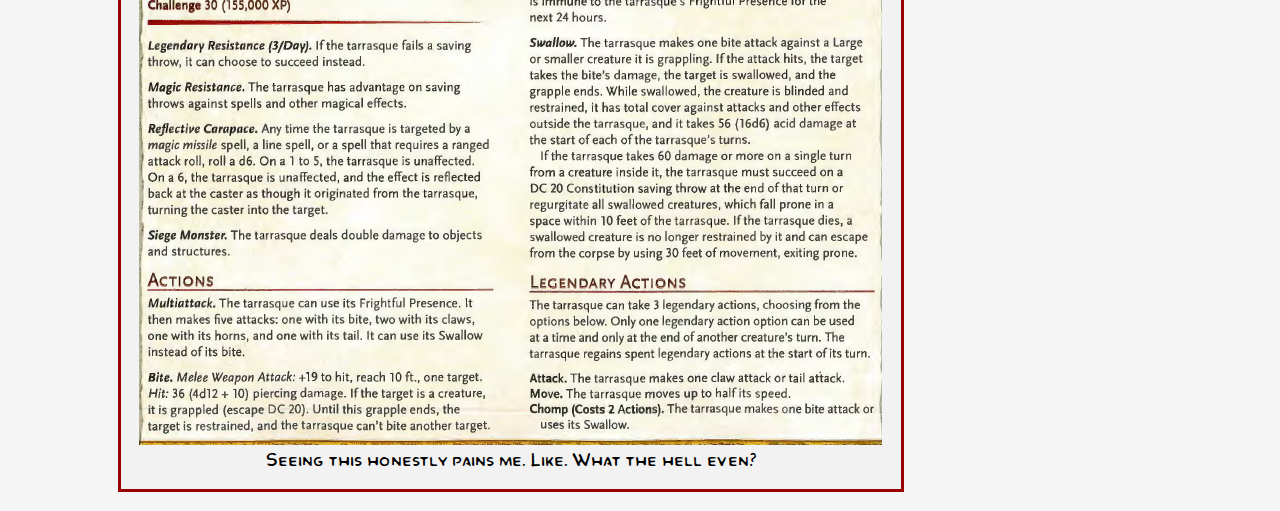
<file: page5.html>
<!DOCTYPE html>
<html lang="en">
<head>
    <meta charset="UTF-8">
    <meta name="viewport" content="width=device-width, initial-scale=1.0">
    <meta http-equiv="X-UA-Compatible" content="ie=edge">
    <title>Tarrasque</title>
    <link rel="stylesheet" href="style.css">
</head>
<body>
    <h1>Tarrasque</h1>
    <div class="topbar">
        <a href="index.html">Home</a>
        <a href="page1.html">Goblins</a>
        <a href="page2.html">Sphinx</a>
        <a href="page3.html">Zombies</a>
        <a href="page4.html">Abyssal Chicken</a>
        <a class="active" href="page5.html">Tarrasque</a>
    </div>
    <div class="text1">
        <br>
        <div class="title">The most feared in all the lands, plural</div>
        <p>Lorem ipsum dolor sit amet consectetur adipisicing elit. Corporis ratione id numquam assumenda, sapiente cum facere animi eveniet eligendi tempore quas, ullam nulla nesciunt magni, ipsum laborum modi non quasi vero commodi! Repellat dignissimos eligendi, iste nostrum dolorem vel cumque sit nesciunt, accusantium possimus velit enim aperiam commodi magnam minus consequatur quos molestias alias cupiditate vitae quisquam dicta ut quidem quas. Placeat nesciunt, repellat rem distinctio vel veritatis. Officia voluptate laudantium ipsam doloribus perferendis? Quod vero nobis voluptatum debitis fuga enim. Doloribus, nisi? Sunt, doloribus quod facilis similique ullam repudiandae magni dolores ipsum voluptas maiores debitis enim, temporibus deleniti officiis.</p>
        <p>Lorem ipsum dolor sit amet consectetur adipisicing elit. Corporis ratione id numquam assumenda, sapiente cum facere animi eveniet eligendi tempore quas, ullam nulla nesciunt magni, ipsum laborum modi non quasi vero commodi! Repellat dignissimos eligendi, iste nostrum dolorem vel cumque sit nesciunt, accusantium possimus velit enim aperiam commodi magnam minus consequatur quos molestias alias cupiditate vitae quisquam dicta ut quidem quas. Placeat nesciunt, repellat rem distinctio vel veritatis. Officia voluptate laudantium ipsam doloribus perferendis? Quod vero nobis voluptatum debitis fuga enim. Doloribus, nisi? Sunt, doloribus quod facilis similique ullam repudiandae magni dolores ipsum voluptas maiores debitis enim, temporibus deleniti officiis.</p>
        <figure style="float:right; width:400px;">
            <img src="images-n-misc/tarrasque.jpeg" alt="FEAR ME" style="width:400px;">
            <figcaption>Pray that you never see one of these bad boys on the table before you</figcaption>
        </figure>
        <div class="title">Fearsome... everything?</div>
        <p>Lorem ipsum dolor sit amet consectetur adipisicing elit. Corporis ratione id numquam assumenda, sapiente cum facere animi eveniet eligendi tempore quas, ullam nulla nesciunt magni, ipsum laborum modi non quasi vero commodi! Repellat dignissimos eligendi, iste nostrum dolorem vel cumque sit nesciunt, accusantium possimus velit enim aperiam commodi magnam minus consequatur quos molestias alias cupiditate vitae quisquam dicta ut quidem quas. Placeat nesciunt, repellat rem distinctio vel veritatis. Officia voluptate laudantium ipsam doloribus perferendis? Quod vero nobis voluptatum debitis fuga enim. Doloribus, nisi? Sunt, doloribus quod facilis similique ullam repudiandae magni dolores ipsum voluptas maiores debitis enim, temporibus deleniti officiis.</p>
        <p>Lorem ipsum dolor sit amet consectetur adipisicing elit. Corporis ratione id numquam assumenda, sapiente cum facere animi eveniet eligendi tempore quas, ullam nulla nesciunt magni, ipsum laborum modi non quasi vero commodi! Repellat dignissimos eligendi, iste nostrum dolorem vel cumque sit nesciunt, accusantium possimus velit enim aperiam commodi magnam minus consequatur quos molestias alias cupiditate vitae quisquam dicta ut quidem quas. Placeat nesciunt, repellat rem distinctio vel veritatis. Officia voluptate laudantium ipsam doloribus perferendis? Quod vero nobis voluptatum debitis fuga enim. Doloribus, nisi? Sunt, doloribus quod facilis similique ullam repudiandae magni dolores ipsum voluptas maiores debitis enim, temporibus deleniti officiis.</p>
        <div class="title">Defeating a god</div>
        <p>Lorem ipsum dolor sit amet consectetur adipisicing elit. Corporis ratione id numquam assumenda, sapiente cum facere animi eveniet eligendi tempore quas, ullam nulla nesciunt magni, ipsum laborum modi non quasi vero commodi! Repellat dignissimos eligendi, iste nostrum dolorem vel cumque sit nesciunt, accusantium possimus velit enim aperiam commodi magnam minus consequatur quos molestias alias cupiditate vitae quisquam dicta ut quidem quas. Placeat nesciunt, repellat rem distinctio vel veritatis. Officia voluptate laudantium ipsam doloribus perferendis? Quod vero nobis voluptatum debitis fuga enim. Doloribus, nisi? Sunt, doloribus quod facilis similique ullam repudiandae magni dolores ipsum voluptas maiores debitis enim, temporibus deleniti officiis.</p>
        <p>Lorem ipsum dolor sit amet consectetur adipisicing elit. Corporis ratione id numquam assumenda, sapiente cum facere animi eveniet eligendi tempore quas, ullam nulla nesciunt magni, ipsum laborum modi non quasi vero commodi! Repellat dignissimos eligendi, iste nostrum dolorem vel cumque sit nesciunt, accusantium possimus velit enim aperiam commodi magnam minus consequatur quos molestias alias cupiditate vitae quisquam dicta ut quidem quas. Placeat nesciunt, repellat rem distinctio vel veritatis. Officia voluptate laudantium ipsam doloribus perferendis? Quod vero nobis voluptatum debitis fuga enim. Doloribus, nisi? Sunt, doloribus quod facilis similique ullam repudiandae magni dolores ipsum voluptas maiores debitis enim, temporibus deleniti officiis.</p>
        
        <figure style="float:left;">
            <img src="images-n-misc/tarrasque-stats.png" alt="mother of jesus">
            <figcaption>Seeing this honestly pains me. Like. What the hell even?</figcaption>
        </figure>
        <div class="title">The big reveal</div>
        <p>honestly, this stat block speaks for itself. It's terrifying, and something any D&D player only wants to see in the Monster Manual, not behind a DM's screen.</p>
    </div>
</body>
</html>
</file>
<file: style.css>
/*styling the top navigation bar for the website. the position: sticky; tag means the bar will scroll with the page until the page hits it, and then will stick to the top, or however many picels from the top the "top:" tag specifies. it also makes it cross the entire screen, sets the background colour, and makes it so if the content in the bar is greater than the bar can show, the bar will ignore and hide the content exceeding it's limits.*/
.topbar{
    margin: 0;
    padding: 0;
    overflow: hidden;
    background-color: 	#333333;
    position: sticky;
    top: 0;
    width: 100%;
}
/*styling links in the "topbar" div specifically. this gives them padding to fill out their surroundings, places them at the centre of their block, makes them stick towards the left of the screen in line, and gives them a font size of 20px.*/
.topbar a{
    padding: 14px 16px;
    text-align: center;
    text-decoration: none;
    float: left;
    font-size: 1.25em;
}
/*basically saying if a link in a topbar div is being hovered over by the mouse, set the colour of the link background to #B90504*/
.topbar a:hover{
    background-color: #B90504;
}
/*if a div has the active class, the background colour is set as #990100. this is how the active page colour was achieved in the navigation bar*/
.active{
    background-color: #990100;
}
/*background colour of site, nicer than plain white*/
body{
    background-color: whitesmoke;
}

/*adding horizontal padding to the text1 div, setting it back in the z index so other divs will move over it, setting font size and overall screen width.*/
.text1{
    padding: 0px 70px;
    z-index: -1;
    font-size: 1.15em;
    width: 90%;
}

/*making the colour of links always this shade of grey/white, whatever happens to them.*/
a:link{
    color:#F6F6F6;
}
a:visited{
    color:#F6F6F6;
}
a:hover{
    color: #F6F6F6;
}
a:active{
    color: #F6F6F6;
}
/*changing the font for the main text of the site to Scaly Sans from the folder. code at the bottom of this file*/
p{
    font-family: Scaly Sans;
    font-weight: 400;
    font-style: normal;
}
/*Making my headings Modesto, baby. this is from the fonts I imported from the attacked folder, shown at the bottom of this file.*/
h1{
    font-family: Modesto;
    font-weight: normal;
    font-style: normal;
    font-size: 6em;
    line-height: 1px;
}
/*setting the font for unorderedd lists*/
ul{
    font-family: Bookinsanity;
}

/*I found the (h1) etc headers had too much line height around them, and could not figure out how to decrease this. to get around this i made the"title" div which has the same effect with little extra code*/
.title{
    font-family: Mr Eaves;
    font-size: 2em;
    font-weight: 400;
    font-style: bold;
}

/*This is my styling for images, providing a border, background colour and a framework for captions*/
figure{
    padding: 1em;
    border: 3px solid #990100;
    text-align: center;
    text-indent: 0;
    word-wrap: break-word;

    background-color: #f2f2f2;
    font-family: Zatanna Misdirection;
}

iframe{
    border: 3px solid #990100;
    padding: 1em;
    margin: 1em;
}

/*basically just a bunch of fonts I imported from @solbera-dnd-fonts-master, these are all free to use replicas of the fonts used in teh official D&D books*/
@font-face{
    font-family: Scaly Sans;
    src: url(solbera-dnd-fonts-master/Scaly\ Sans/Scaly\ Sans.otf);
}
@font-face{
    font-family: Modesto;
    src: url(solbera-dnd-fonts-master/Nodesto\ Caps\ Condensed/Nodesto\ Caps\ Condensed.otf);
}
@font-face{
    font-family: Bookinsanity;
    src: url(solbera-dnd-fonts-master/Bookinsanity/Bookinsanity.otf);
}
@font-face{
    font-family: Mr Eaves;
    src: url(solbera-dnd-fonts-master/Mr\ Eaves/Mr\ Eaves\ Small\ Caps.otf);
}
@font-face{
    font-family: Scaly Sans Caps;
    src:url(solbera-dnd-fonts-master/Scaly\ Sans\ Caps/Scaly\ Sans\ Caps.otf)
}
@font-face{
    font-family: Zatanna Misdirection;
    src:url(solbera-dnd-fonts-master/Zatanna\ Misdirection/Zatanna\ Misdirection.otf)
}
</file>
